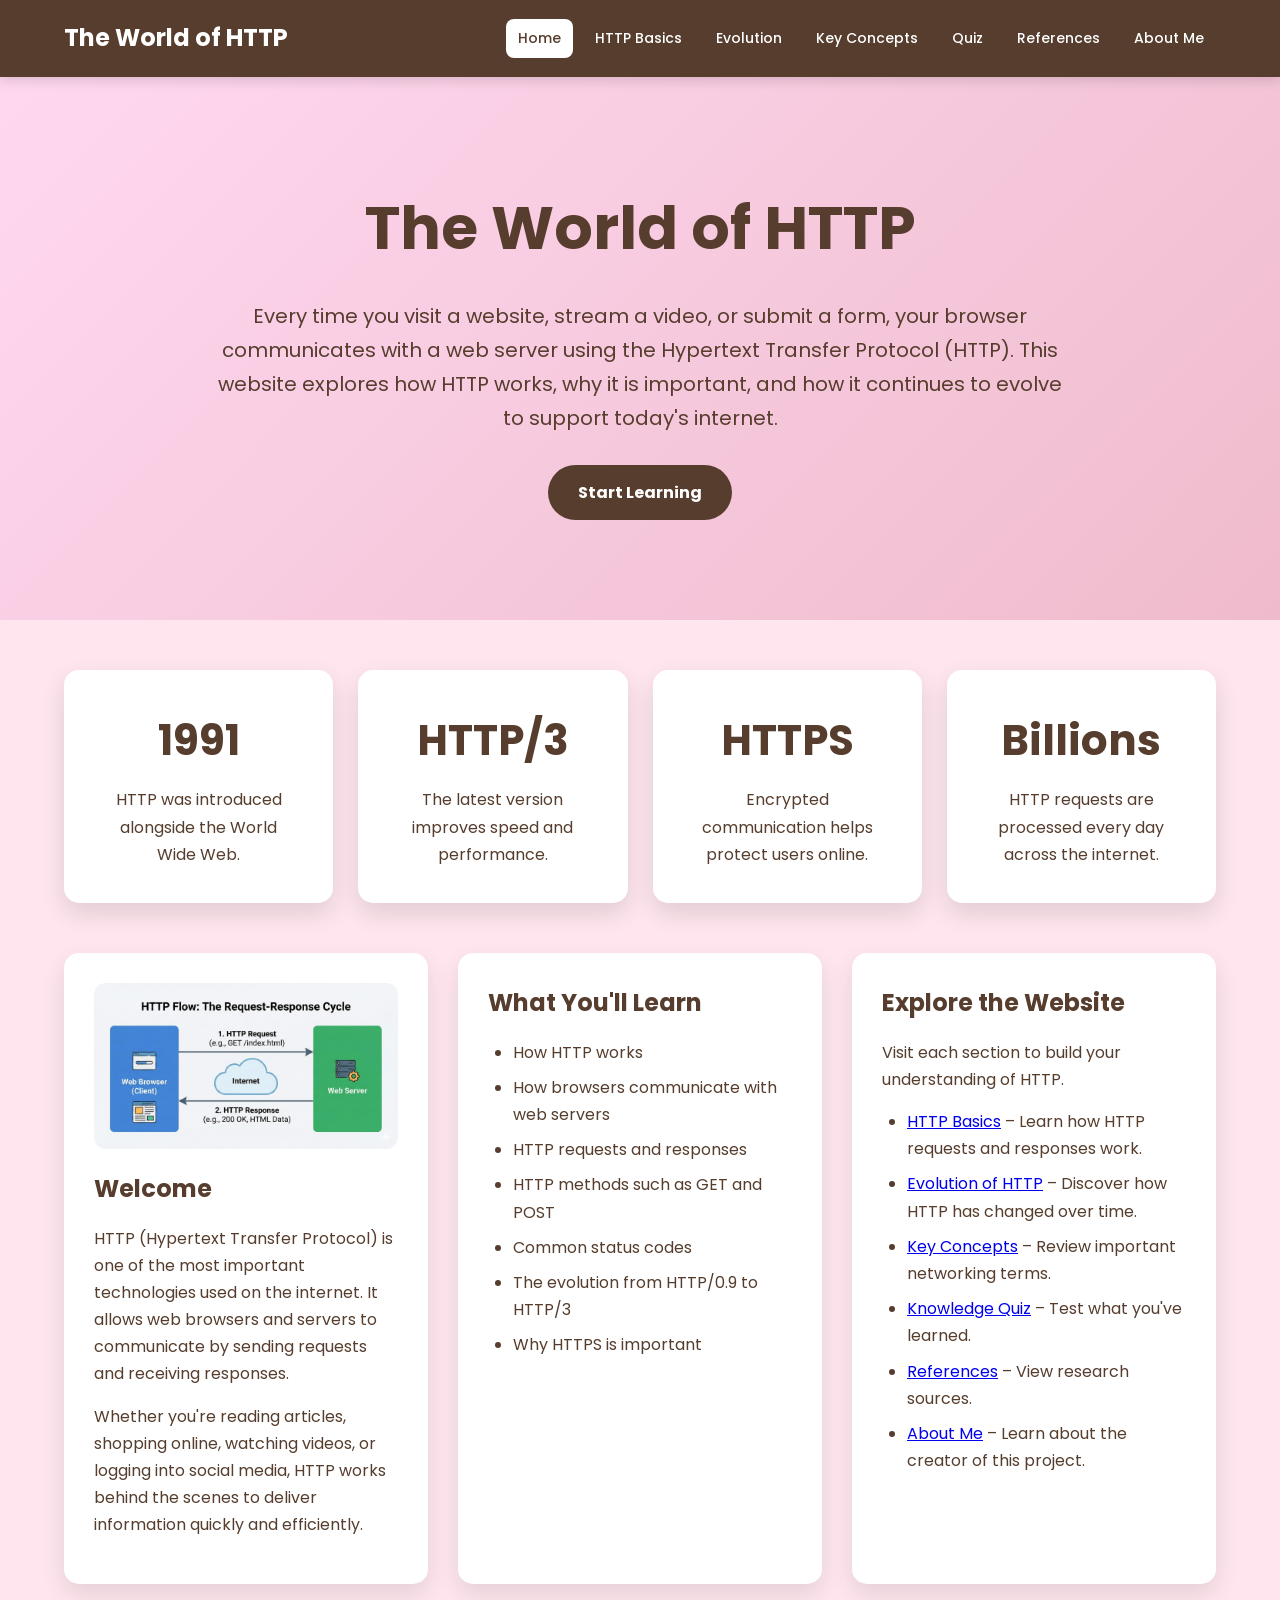
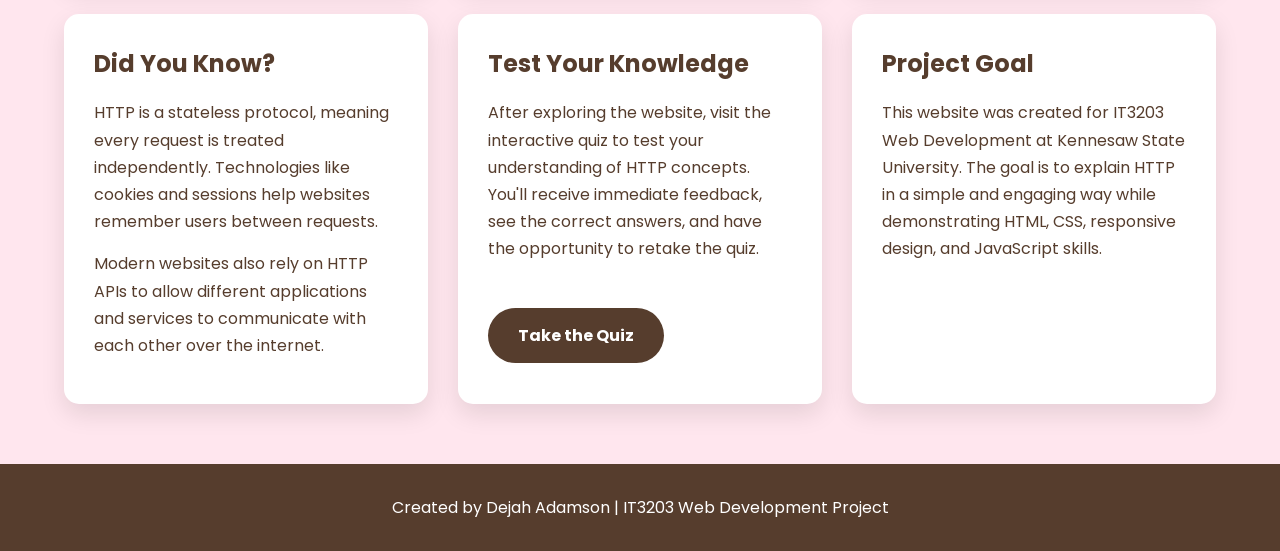
<file: index.html>
<!DOCTYPE html>
<html lang="en">

<head>

    <meta charset="UTF-8">
    <meta name="viewport" content="width=device-width, initial-scale=1.0">

    <title>The World of HTTP</title>

    <link rel="stylesheet" href="styles.css">

</head>

<body>

<header>

    <div class="logo">
        <h2>The World of HTTP</h2>
    </div>

    <nav>

        <ul>

            <li><a class="active" href="index.html">Home</a></li>
            <li><a href="topic1.html">HTTP Basics</a></li>
            <li><a href="topic2.html">Evolution</a></li>
            <li><a href="concepts.html">Key Concepts</a></li>
            <li><a href="quiz.html">Quiz</a></li>
            <li><a href="references.html">References</a></li>
            <li><a href="about.html">About Me</a></li>

        </ul>

    </nav>

</header>

<section class="hero">

    <h1>The World of HTTP</h1>

    <p>
        Every time you visit a website, stream a video, or submit a form, your browser communicates with a web server using the Hypertext Transfer Protocol (HTTP). This website explores how HTTP works, why it is important, and how it continues to evolve to support today's internet.
    </p>

    <a href="topic1.html" class="button">
        Start Learning
    </a>

</section>

<section class="stats">

    <div class="stat">

        <h2>1991</h2>

        <p>
            HTTP was introduced alongside the World Wide Web.
        </p>

    </div>

    <div class="stat">

        <h2>HTTP/3</h2>

        <p>
            The latest version improves speed and performance.
        </p>

    </div>

    <div class="stat">

        <h2>HTTPS</h2>

        <p>
            Encrypted communication helps protect users online.
        </p>

    </div>

    <div class="stat">

        <h2>Billions</h2>

        <p>
            HTTP requests are processed every day across the internet.
        </p>

    </div>

</section>

<main class="container">

    <section class="card">

        <img
            src="images/hero.jpeg"
            alt="Illustration showing communication between a web browser and a web server using HTTP."
            class="banner-image">

        <h2>Welcome</h2>

        <p>
            HTTP (Hypertext Transfer Protocol) is one of the most important technologies used on the internet. It allows web browsers and servers to communicate by sending requests and receiving responses.
        </p>

        <p>
            Whether you're reading articles, shopping online, watching videos, or logging into social media, HTTP works behind the scenes to deliver information quickly and efficiently.
        </p>

    </section>

    <section class="card">

        <h2>What You'll Learn</h2>

        <ul>

            <li>How HTTP works</li>

            <li>How browsers communicate with web servers</li>

            <li>HTTP requests and responses</li>

            <li>HTTP methods such as GET and POST</li>

            <li>Common status codes</li>

            <li>The evolution from HTTP/0.9 to HTTP/3</li>

            <li>Why HTTPS is important</li>

        </ul>

    </section>

    <section class="card">

        <h2>Explore the Website</h2>

        <p>
            Visit each section to build your understanding of HTTP.
        </p>

        <ul>

            <li><a href="topic1.html">HTTP Basics</a> – Learn how HTTP requests and responses work.</li>

            <li><a href="topic2.html">Evolution of HTTP</a> – Discover how HTTP has changed over time.</li>

            <li><a href="concepts.html">Key Concepts</a> – Review important networking terms.</li>

            <li><a href="quiz.html">Knowledge Quiz</a> – Test what you've learned.</li>

            <li><a href="references.html">References</a> – View research sources.</li>

            <li><a href="about.html">About Me</a> – Learn about the creator of this project.</li>

        </ul>

    </section>

    <section class="card">

        <h2>Did You Know?</h2>

        <p>
            HTTP is a stateless protocol, meaning every request is treated independently. Technologies like cookies and sessions help websites remember users between requests.
        </p>

        <p>
            Modern websites also rely on HTTP APIs to allow different applications and services to communicate with each other over the internet.
        </p>

    </section>

    <section class="card">

        <h2>Test Your Knowledge</h2>

        <p>
            After exploring the website, visit the interactive quiz to test your understanding of HTTP concepts. You'll receive immediate feedback, see the correct answers, and have the opportunity to retake the quiz.
        </p>

        <a href="quiz.html" class="button">
            Take the Quiz
        </a>

    </section>

    <section class="card">

        <h2>Project Goal</h2>

        <p>
            This website was created for IT3203 Web Development at Kennesaw State University. The goal is to explain HTTP in a simple and engaging way while demonstrating HTML, CSS, responsive design, and JavaScript skills.
        </p>

    </section>

</main>

<footer>

    <p>
        Created by Dejah Adamson | IT3203 Web Development Project
    </p>

</footer>

</body>

</html>
</file>
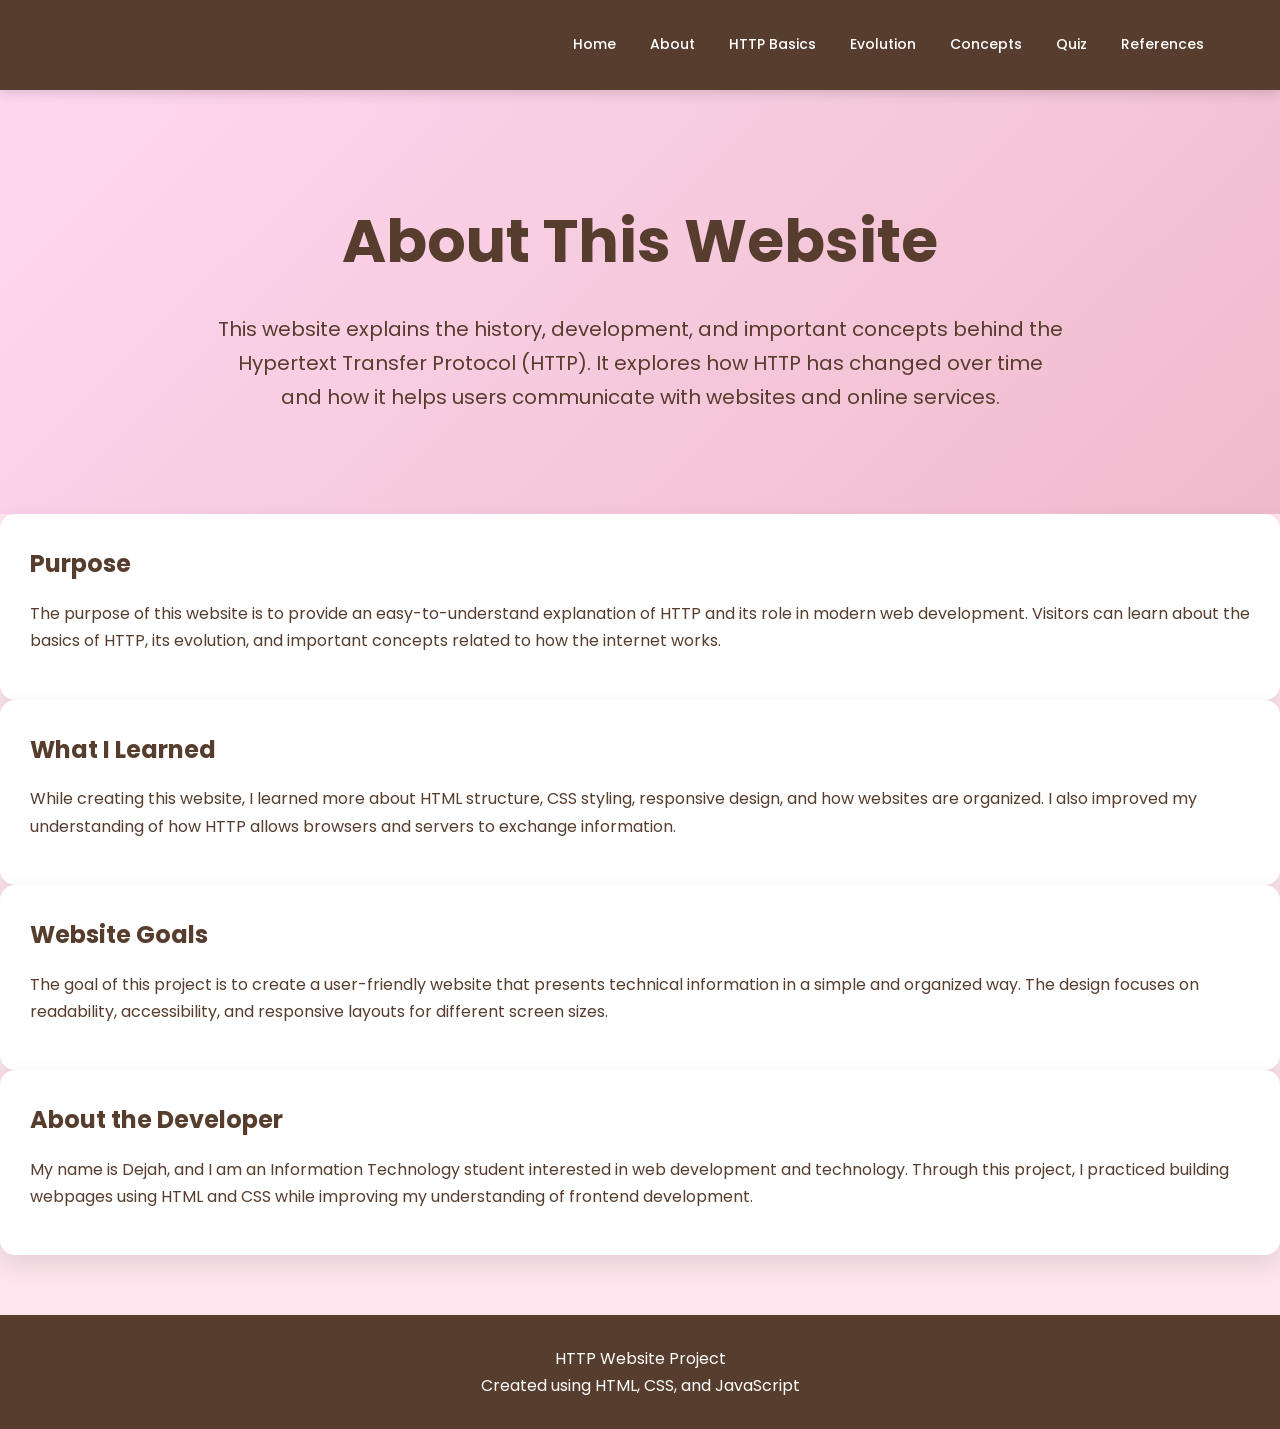
<file: about.html>
<!DOCTYPE html>
<html lang="en">

<head>

    <meta charset="UTF-8">
    <meta name="viewport" content="width=device-width, initial-scale=1.0">

    <title>About Me</title>

    <link rel="stylesheet" href="styles.css">

</head>

<body>

<header>

    <h1>About Me</h1>

    <nav>
        <ul>
            <li><a href="index.html">Home</a></li>
            <li><a href="about.html">About</a></li>
            <li><a href="topic1.html">HTTP Basics</a></li>
            <li><a href="topic2.html">Evolution</a></li>
            <li><a href="concepts.html">Concepts</a></li>
            <li><a href="quiz.html">Quiz</a></li>
            <li><a href="references.html">References</a></li>
        </ul>
    </nav>

</header>


<main>

<section class="hero">

    <h1>About This Website</h1>

    <p>
        This website explains the history, development, and important concepts
        behind the Hypertext Transfer Protocol (HTTP). It explores how HTTP
        has changed over time and how it helps users communicate with websites
        and online services.
    </p>

</section>


<section class="content-container">

    <div class="card">

        <h2>Purpose</h2>

        <p>
            The purpose of this website is to provide an easy-to-understand
            explanation of HTTP and its role in modern web development.
            Visitors can learn about the basics of HTTP, its evolution,
            and important concepts related to how the internet works.
        </p>

    </div>


    <div class="card">

        <h2>What I Learned</h2>

        <p>
            While creating this website, I learned more about HTML structure,
            CSS styling, responsive design, and how websites are organized.
            I also improved my understanding of how HTTP allows browsers
            and servers to exchange information.
        </p>

    </div>


    <div class="card">

        <h2>Website Goals</h2>

        <p>
            The goal of this project is to create a user-friendly website
            that presents technical information in a simple and organized way.
            The design focuses on readability, accessibility, and responsive
            layouts for different screen sizes.
        </p>

    </div>

</section>


<section class="content-container">

    <div class="card">

        <h2>About the Developer</h2>

        <p>
            My name is Dejah, and I am an Information Technology student
            interested in web development and technology. Through this project,
            I practiced building webpages using HTML and CSS while improving
            my understanding of frontend development.
        </p>

    </div>

</section>

</main>


<footer>

    <p>HTTP Website Project</p>

    <p>
        Created using HTML, CSS, and JavaScript
    </p>

</footer>


</body>

</html>
</file>
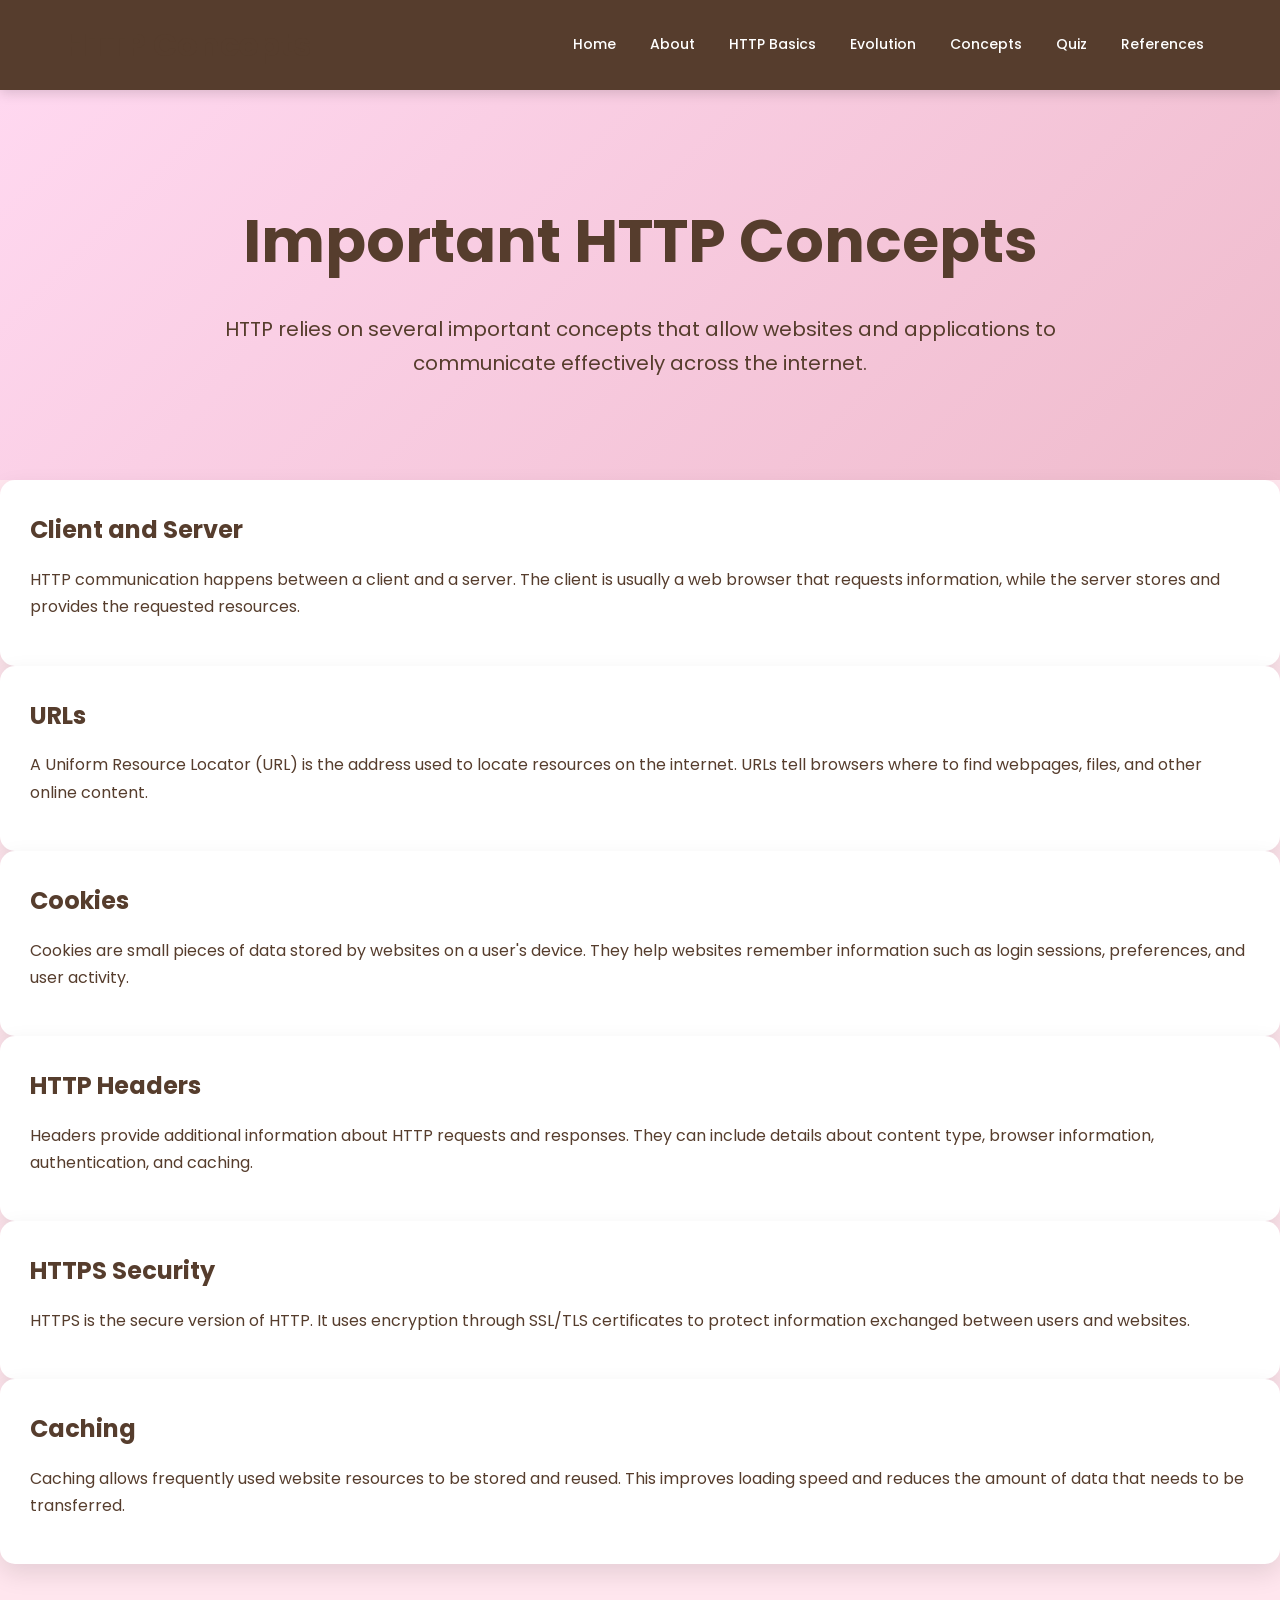
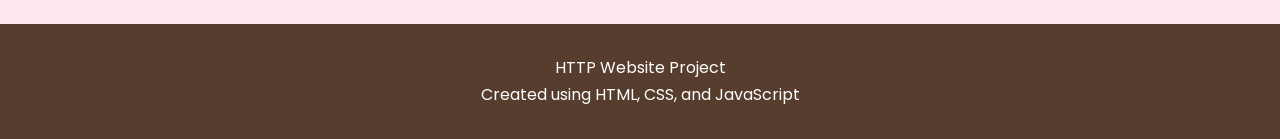
<file: concepts.html>
<!DOCTYPE html>
<html lang="en">

<head>

    <meta charset="UTF-8">
    <meta name="viewport" content="width=device-width, initial-scale=1.0">

    <title>HTTP Concepts</title>

    <link rel="stylesheet" href="styles.css">

</head>


<body>


<header>

    <h1>HTTP Concepts</h1>

    <nav>

        <ul>

            <li><a href="index.html">Home</a></li>
            <li><a href="about.html">About</a></li>
            <li><a href="topic1.html">HTTP Basics</a></li>
            <li><a href="topic2.html">Evolution</a></li>
            <li><a href="concepts.html">Concepts</a></li>
            <li><a href="quiz.html">Quiz</a></li>
            <li><a href="references.html">References</a></li>

        </ul>

    </nav>

</header>



<main>


<section class="hero">

    <h1>Important HTTP Concepts</h1>

    <p>
        HTTP relies on several important concepts that allow websites and
        applications to communicate effectively across the internet.
    </p>

</section>



<section class="content-container">


<div class="card">

    <h2>Client and Server</h2>

    <p>
        HTTP communication happens between a client and a server. The client
        is usually a web browser that requests information, while the server
        stores and provides the requested resources.
    </p>

</div>



<div class="card">

    <h2>URLs</h2>

    <p>
        A Uniform Resource Locator (URL) is the address used to locate
        resources on the internet. URLs tell browsers where to find webpages,
        files, and other online content.
    </p>

</div>



<div class="card">

    <h2>Cookies</h2>

    <p>
        Cookies are small pieces of data stored by websites on a user's device.
        They help websites remember information such as login sessions,
        preferences, and user activity.
    </p>

</div>



<div class="card">

    <h2>HTTP Headers</h2>

    <p>
        Headers provide additional information about HTTP requests and
        responses. They can include details about content type, browser
        information, authentication, and caching.
    </p>

</div>



<div class="card">

    <h2>HTTPS Security</h2>

    <p>
        HTTPS is the secure version of HTTP. It uses encryption through
        SSL/TLS certificates to protect information exchanged between users
        and websites.
    </p>

</div>



<div class="card">

    <h2>Caching</h2>

    <p>
        Caching allows frequently used website resources to be stored and
        reused. This improves loading speed and reduces the amount of data
        that needs to be transferred.
    </p>

</div>



</section>


</main>



<footer>

    <p>HTTP Website Project</p>

    <p>
        Created using HTML, CSS, and JavaScript
    </p>

</footer>



</body>

</html>
</file>
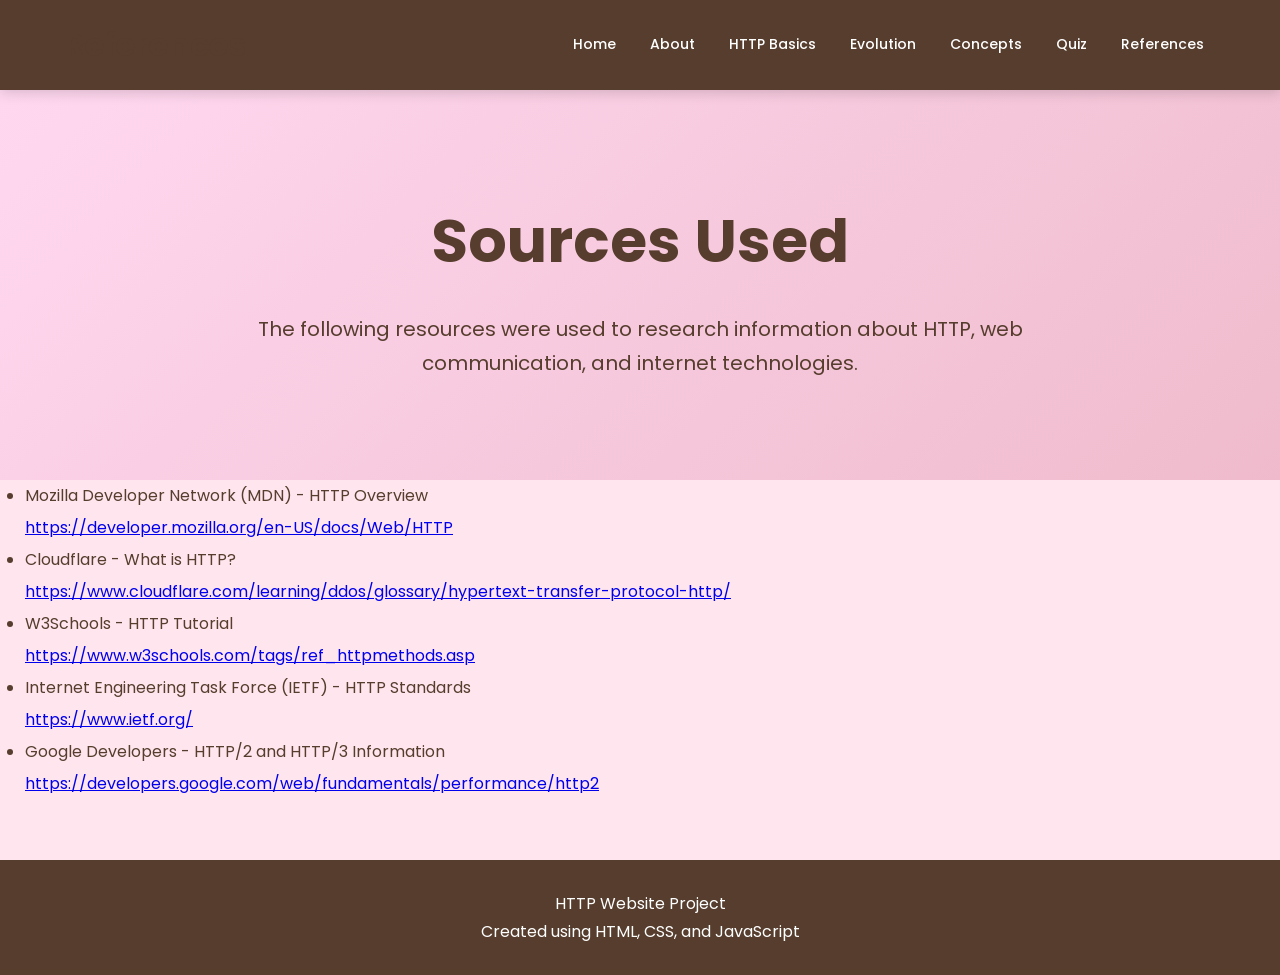
<file: references.html>
<!DOCTYPE html>
<html lang="en">

<head>

    <meta charset="UTF-8">
    <meta name="viewport" content="width=device-width, initial-scale=1.0">

    <title>References</title>

    <link rel="stylesheet" href="styles.css">

</head>


<body>


<header>

    <h1>References</h1>

    <nav>

        <ul>

            <li><a href="index.html">Home</a></li>
            <li><a href="about.html">About</a></li>
            <li><a href="topic1.html">HTTP Basics</a></li>
            <li><a href="topic2.html">Evolution</a></li>
            <li><a href="concepts.html">Concepts</a></li>
            <li><a href="quiz.html">Quiz</a></li>
            <li><a href="references.html">References</a></li>

        </ul>

    </nav>

</header>



<main>


<section class="hero">

    <h1>Sources Used</h1>

    <p>
        The following resources were used to research information about HTTP,
        web communication, and internet technologies.
    </p>

</section>



<section class="references-container">


<div class="reference-list">


<ul>


<li>
    Mozilla Developer Network (MDN) -
    HTTP Overview
    <br>
    <a href="https://developer.mozilla.org/en-US/docs/Web/HTTP"
       target="_blank">
       https://developer.mozilla.org/en-US/docs/Web/HTTP
    </a>
</li>



<li>
    Cloudflare -
    What is HTTP?
    <br>
    <a href="https://www.cloudflare.com/learning/ddos/glossary/hypertext-transfer-protocol-http/"
       target="_blank">
       https://www.cloudflare.com/learning/ddos/glossary/hypertext-transfer-protocol-http/
    </a>
</li>



<li>
    W3Schools -
    HTTP Tutorial
    <br>
    <a href="https://www.w3schools.com/tags/ref_httpmethods.asp"
       target="_blank">
       https://www.w3schools.com/tags/ref_httpmethods.asp
    </a>
</li>



<li>
    Internet Engineering Task Force (IETF) -
    HTTP Standards
    <br>
    <a href="https://www.ietf.org/"
       target="_blank">
       https://www.ietf.org/
    </a>
</li>



<li>
    Google Developers -
    HTTP/2 and HTTP/3 Information
    <br>
    <a href="https://developers.google.com/web/fundamentals/performance/http2"
       target="_blank">
       https://developers.google.com/web/fundamentals/performance/http2
    </a>
</li>


</ul>


</div>


</section>


</main>



<footer>

    <p>HTTP Website Project</p>

    <p>
        Created using HTML, CSS, and JavaScript
    </p>

</footer>



</body>

</html>
</file>
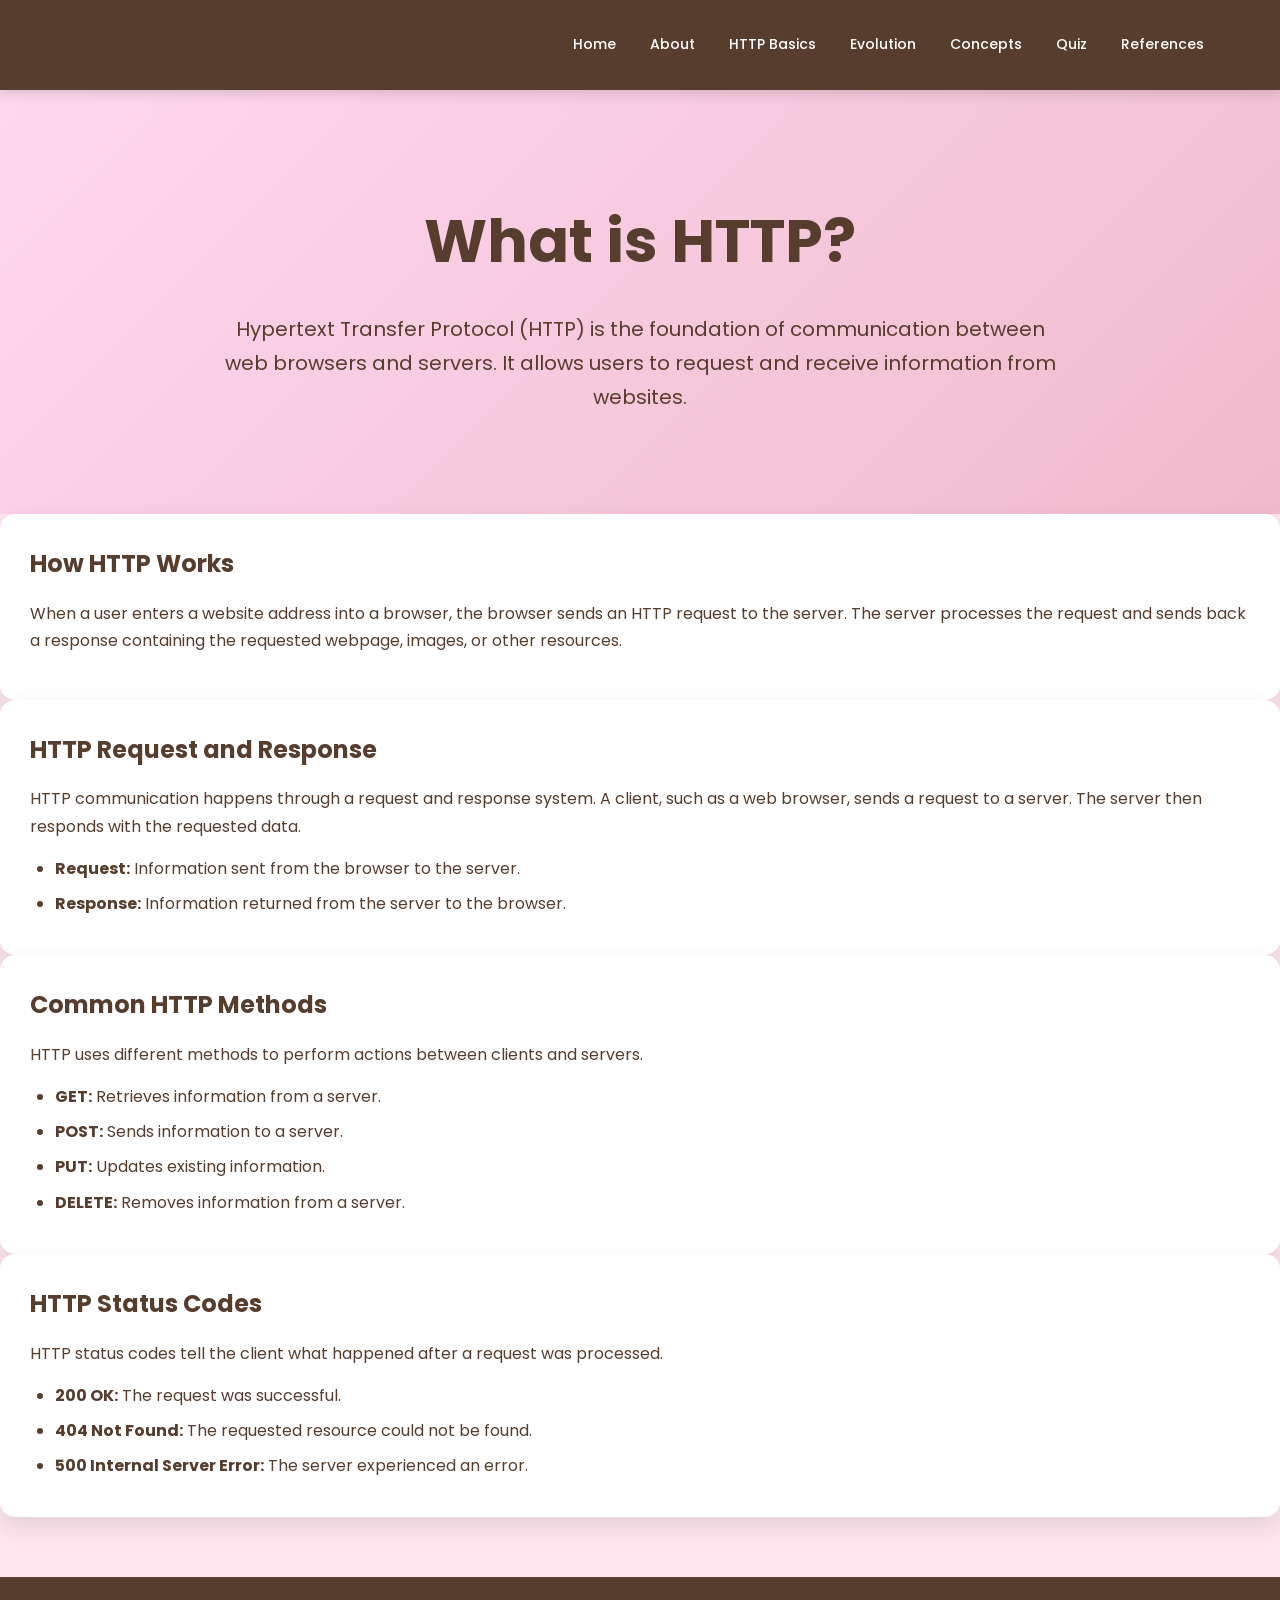
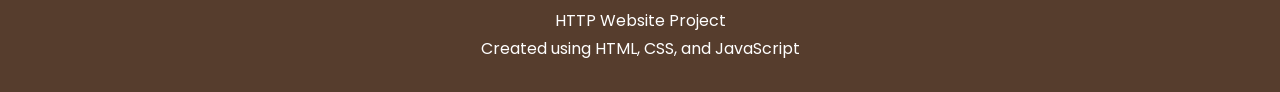
<file: topic1.html>
<!DOCTYPE html>
<html lang="en">

<head>

    <meta charset="UTF-8">
    <meta name="viewport" content="width=device-width, initial-scale=1.0">

    <title>HTTP Basics</title>

    <link rel="stylesheet" href="styles.css">

</head>


<body>


<header>

    <h1>HTTP Basics</h1>

    <nav>

        <ul>

            <li><a href="index.html">Home</a></li>
            <li><a href="about.html">About</a></li>
            <li><a href="topic1.html">HTTP Basics</a></li>
            <li><a href="topic2.html">Evolution</a></li>
            <li><a href="concepts.html">Concepts</a></li>
            <li><a href="quiz.html">Quiz</a></li>
            <li><a href="references.html">References</a></li>

        </ul>

    </nav>

</header>



<main>


<section class="hero">

    <h1>What is HTTP?</h1>

    <p>
        Hypertext Transfer Protocol (HTTP) is the foundation of communication
        between web browsers and servers. It allows users to request and
        receive information from websites.
    </p>

</section>



<section class="content-container">


<div class="card">

    <h2>How HTTP Works</h2>

    <p>
        When a user enters a website address into a browser, the browser sends
        an HTTP request to the server. The server processes the request and
        sends back a response containing the requested webpage, images, or
        other resources.
    </p>

</div>



<div class="card">

    <h2>HTTP Request and Response</h2>

    <p>
        HTTP communication happens through a request and response system.
        A client, such as a web browser, sends a request to a server. The
        server then responds with the requested data.
    </p>

    <ul>

        <li>
            <strong>Request:</strong> Information sent from the browser to the server.
        </li>

        <li>
            <strong>Response:</strong> Information returned from the server to the browser.
        </li>

    </ul>

</div>



<div class="card">

    <h2>Common HTTP Methods</h2>

    <p>
        HTTP uses different methods to perform actions between clients and
        servers.
    </p>


    <ul>

        <li>
            <strong>GET:</strong> Retrieves information from a server.
        </li>

        <li>
            <strong>POST:</strong> Sends information to a server.
        </li>

        <li>
            <strong>PUT:</strong> Updates existing information.
        </li>

        <li>
            <strong>DELETE:</strong> Removes information from a server.
        </li>

    </ul>

</div>



<div class="card">

    <h2>HTTP Status Codes</h2>

    <p>
        HTTP status codes tell the client what happened after a request was
        processed.
    </p>


    <ul>

        <li>
            <strong>200 OK:</strong> The request was successful.
        </li>

        <li>
            <strong>404 Not Found:</strong> The requested resource could not be found.
        </li>

        <li>
            <strong>500 Internal Server Error:</strong> The server experienced an error.
        </li>

    </ul>

</div>



</section>


</main>



<footer>

    <p>HTTP Website Project</p>

    <p>
        Created using HTML, CSS, and JavaScript
    </p>

</footer>



</body>

</html>
</file>
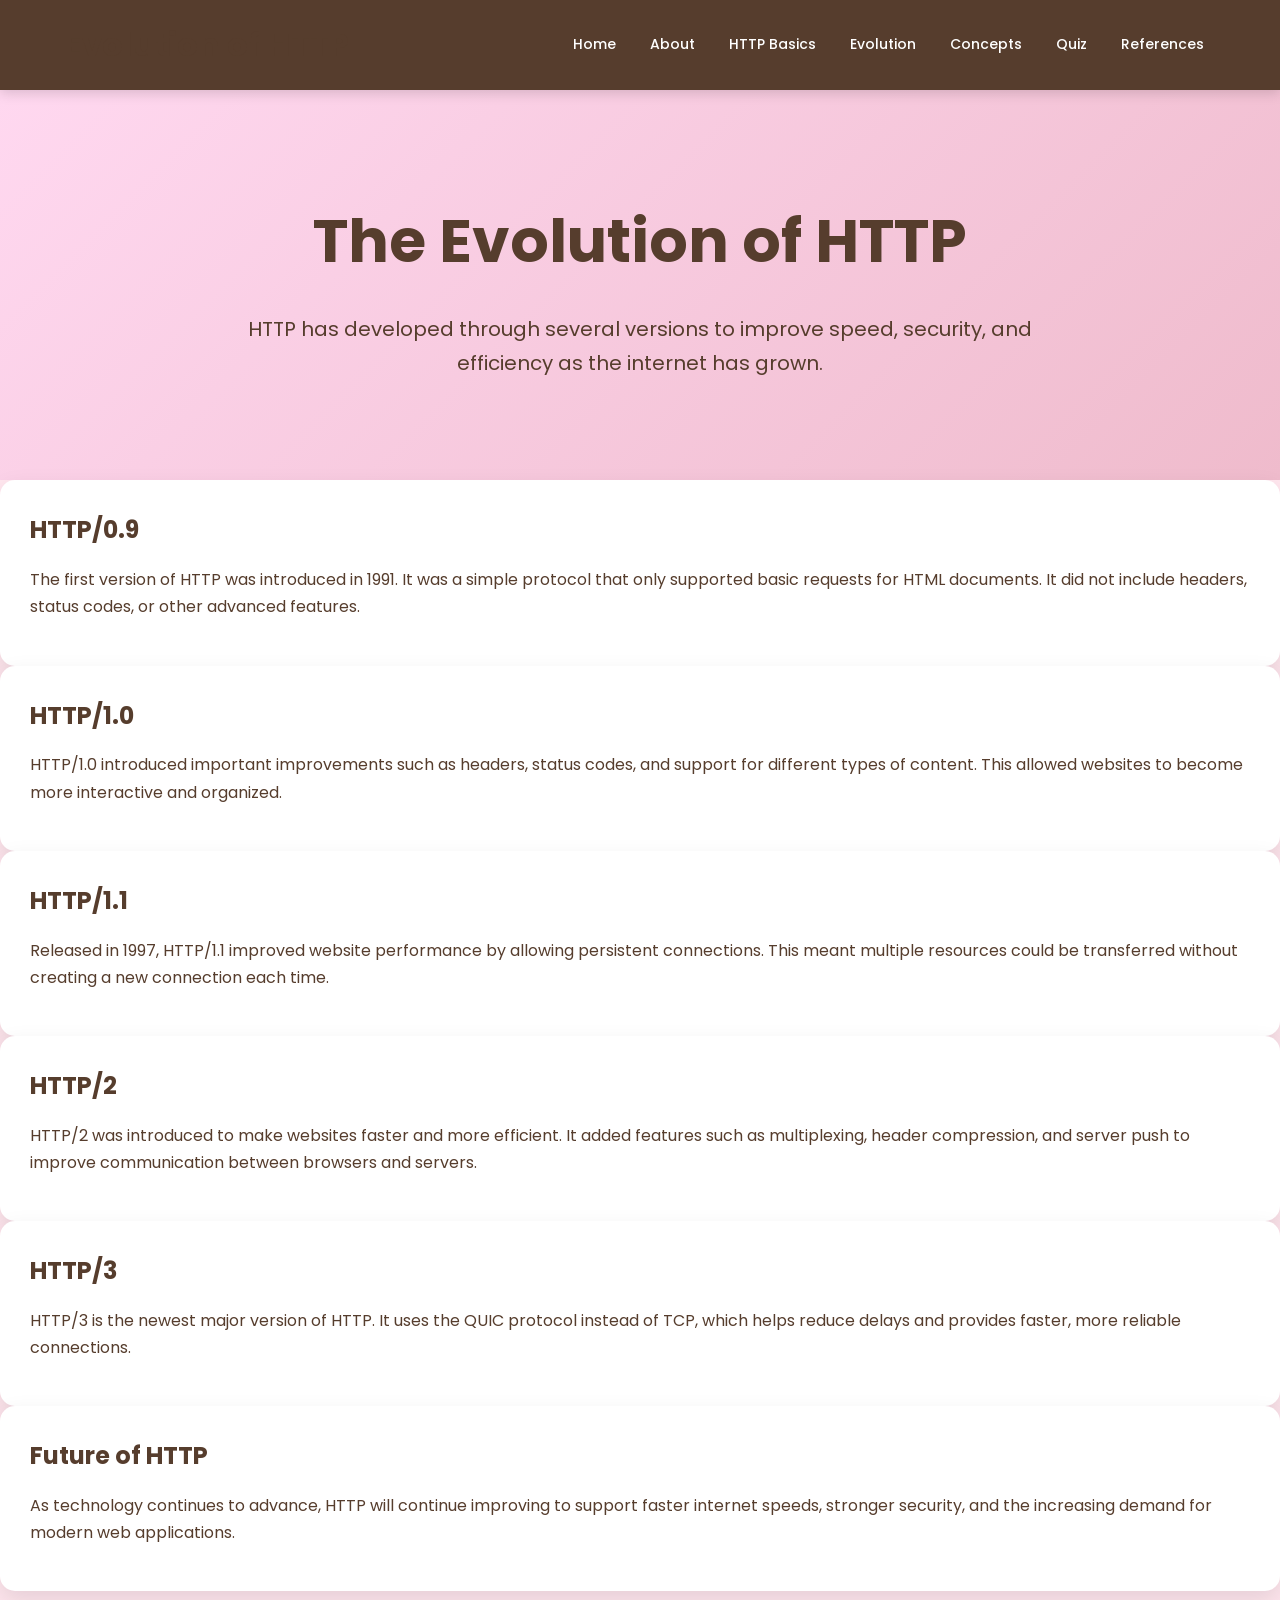
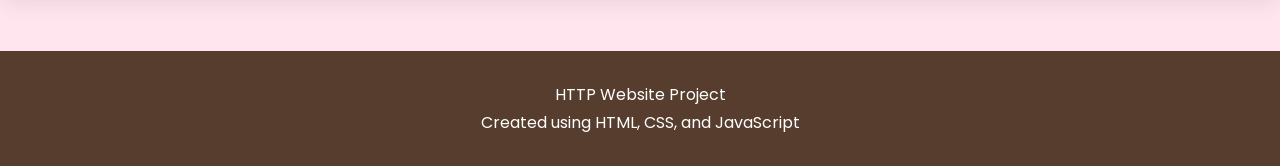
<file: topic2.html>
<!DOCTYPE html>
<html lang="en">

<head>

    <meta charset="UTF-8">
    <meta name="viewport" content="width=device-width, initial-scale=1.0">

    <title>Evolution of HTTP</title>

    <link rel="stylesheet" href="styles.css">

</head>


<body>


<header>

    <h1>Evolution of HTTP</h1>

    <nav>

        <ul>

            <li><a href="index.html">Home</a></li>
            <li><a href="about.html">About</a></li>
            <li><a href="topic1.html">HTTP Basics</a></li>
            <li><a href="topic2.html">Evolution</a></li>
            <li><a href="concepts.html">Concepts</a></li>
            <li><a href="quiz.html">Quiz</a></li>
            <li><a href="references.html">References</a></li>

        </ul>

    </nav>

</header>



<main>


<section class="hero">

    <h1>The Evolution of HTTP</h1>

    <p>
        HTTP has developed through several versions to improve speed,
        security, and efficiency as the internet has grown.
    </p>

</section>



<section class="content-container">


<div class="card">

    <h2>HTTP/0.9</h2>

    <p>
        The first version of HTTP was introduced in 1991. It was a simple
        protocol that only supported basic requests for HTML documents.
        It did not include headers, status codes, or other advanced features.
    </p>

</div>



<div class="card">

    <h2>HTTP/1.0</h2>

    <p>
        HTTP/1.0 introduced important improvements such as headers, status
        codes, and support for different types of content. This allowed
        websites to become more interactive and organized.
    </p>

</div>



<div class="card">

    <h2>HTTP/1.1</h2>

    <p>
        Released in 1997, HTTP/1.1 improved website performance by allowing
        persistent connections. This meant multiple resources could be
        transferred without creating a new connection each time.
    </p>

</div>



<div class="card">

    <h2>HTTP/2</h2>

    <p>
        HTTP/2 was introduced to make websites faster and more efficient.
        It added features such as multiplexing, header compression, and
        server push to improve communication between browsers and servers.
    </p>

</div>



<div class="card">

    <h2>HTTP/3</h2>

    <p>
        HTTP/3 is the newest major version of HTTP. It uses the QUIC protocol
        instead of TCP, which helps reduce delays and provides faster,
        more reliable connections.
    </p>

</div>



<div class="card">

    <h2>Future of HTTP</h2>

    <p>
        As technology continues to advance, HTTP will continue improving to
        support faster internet speeds, stronger security, and the increasing
        demand for modern web applications.
    </p>

</div>



</section>


</main>



<footer>

    <p>HTTP Website Project</p>

    <p>
        Created using HTML, CSS, and JavaScript
    </p>

</footer>



</body>

</html>
</file>
<file: styles.css>
@import url('https://fonts.googleapis.com/css2?family=Poppins:wght@300;400;500;600;700&display=swap');

*{
    margin:0;
    padding:0;
    box-sizing:border-box;
}

html{
    scroll-behavior:smooth;
}

body{
    font-family:'Poppins',sans-serif;
    background:#ffe6ee;
    color:#563d2d;
    line-height:1.7;
}

header{
    background:#563d2d;
    display:flex;
    justify-content:space-between;
    align-items:center;
    padding:18px 5%;
    position:sticky;
    top:0;
    z-index:999;
    box-shadow:0 3px 12px rgba(0,0,0,.15);
}

.logo h2{
    color:white;
    font-size:24px;
    white-space:nowrap;
}

nav{
    flex:1;
}

nav ul{
    display:flex;
    justify-content:flex-end;
    align-items:center;
    gap:10px;
    list-style:none;
    flex-wrap:wrap;
}

nav li{
    list-style:none;
}

nav a{
    color:white;
    text-decoration:none;
    padding:8px 12px;
    border-radius:8px;
    transition:.3s;
    font-weight:500;
    font-size:14px;
    display:block;
}

nav a:hover{
    background:white;
    color:#563d2d;
}

.active{
    background:white;
    color:#563d2d !important;
}

.hero{
    background:linear-gradient(135deg,#FFD8F0,#EFBBCC);
    color:#563d2d;
    text-align:center;
    padding:100px 20px;
}

.hero h1{
    font-size:60px;
    margin-bottom:20px;
}

.hero p{
    max-width:850px;
    margin:auto;
    font-size:20px;
}

.button,
button{
    display:inline-block;
    background:#563d2d;
    color:white;
    text-decoration:none;
    border:none;
    border-radius:40px;
    padding:14px 30px;
    font-size:16px;
    font-weight:bold;
    cursor:pointer;
    transition:.3s;
}

.button{
    margin-top:30px;
}

button{
    margin:10px 8px 0 0;
}

.button:hover,
button:hover{
    background:#8b5e3c;
    transform:translateY(-3px);
}

.stats{
    width:90%;
    max-width:1200px;
    margin:50px auto;
    display:grid;
    grid-template-columns:repeat(auto-fit,minmax(220px,1fr));
    gap:25px;
}

.stat{
    background:white;
    border-radius:15px;
    padding:35px;
    text-align:center;
    box-shadow:0 10px 25px rgba(0,0,0,.12);
    transition:.3s;
}

.stat:hover{
    transform:translateY(-8px);
}

.stat h2{
    font-size:42px;
    color:#563d2d;
}

.stat p{
    margin-top:10px;
}

.container{
    width:90%;
    max-width:1200px;
    margin:50px auto;
    display:grid;
    grid-template-columns:repeat(auto-fit,minmax(300px,1fr));
    gap:30px;
}

.card{
    background:white;
    border-radius:15px;
    padding:30px;
    box-shadow:0 10px 25px rgba(0,0,0,.10);
    transition:.3s;
}

.card:hover{
    transform:translateY(-8px);
}

.card h2{
    margin-bottom:15px;
    color:#563d2d;
}

.card h3{
    margin-bottom:10px;
}

.card p{
    margin-bottom:15px;
}

.card ul,
.card ol{
    margin-left:25px;
}

.card li{
    margin-bottom:8px;
}

.banner-image{
    width:100%;
    height:auto;
    display:block;
    border-radius:12px;
    margin-bottom:20px;
}

.table-wrapper{
    overflow-x:auto;
    width:100%;
}

table{
    width:100%;
    border-collapse:collapse;
    margin-top:15px;
    min-width:600px;
}

th{
    background:#563d2d;
    color:white;
    white-space:nowrap;
}

th,
td{
    border:1px solid #ddd;
    padding:12px;
    text-align:left;
}

tr:nth-child(even){
    background:#fff3f7;
}

a{
    word-break:break-word;
}

.quiz-question{
    margin-bottom:35px;
}

.quiz-question label{
    display:block;
    margin:10px 0;
    cursor:pointer;
}

input[type="text"]{
    width:100%;
    padding:12px;
    margin-top:10px;
    border-radius:8px;
    border:1px solid #ccc;
    font-size:16px;
}

input[type="radio"],
input[type="checkbox"]{
    margin-right:8px;
}

#results{
    margin-top:30px;
    padding:20px;
    background:#fff3f7;
    border-radius:12px;
    word-wrap:break-word;
    overflow-wrap:break-word;
}

.correct{
    color:green;
    font-weight:bold;
}

.incorrect{
    color:red;
    font-weight:bold;
}

.pass{
    color:green;
}

.fail{
    color:red;
} footer{
    background:#563d2d;
    color:white;
    text-align:center;
    padding:30px;
    margin-top:60px;
}

footer a{
    color:white;
    text-decoration:none;
}

footer a:hover{
    color:#FFD8F0;
}

button:focus,
.button:focus,
nav a:focus,
input:focus{
    outline:3px solid #EFBBCC;
    outline-offset:2px;
}

.card,
.stat{
    animation:fadeUp .8s ease;
}

@keyframes fadeUp{

    from{
        opacity:0;
        transform:translateY(25px);
    }

    to{
        opacity:1;
        transform:translateY(0);
    }

}

.references-container{
    display:block;
    max-width:1100px;
}

.references-container .card{
    margin-bottom:30px;
}

.references-container .card:hover{
    transform:none;
}

.references-container table{
    width:100%;
    font-size:15px;
}

.references-container td{
    vertical-align:top;
}

.references-container ul{
    margin-left:25px;
    line-height:2;
}

@media (max-width:900px){

    header{
        flex-direction:column;
        gap:15px;
        padding:20px;
    }

    .logo{
        text-align:center;
    }

    nav{
        width:100%;
    }

    nav ul{
        justify-content:center;
    }

    .hero{
        padding:80px 20px;
    }

    .hero h1{
        font-size:42px;
    }

    .hero p{
        font-size:18px;
    }

    .container{
        grid-template-columns:1fr;
    }

    .stats{
        grid-template-columns:repeat(2,1fr);
    }

    table{
        min-width:500px;
    }

}

@media (max-width:600px){

    header{
        padding:15px;
    }

    .logo h2{
        font-size:20px;
        text-align:center;
    }

    nav ul{
        flex-direction:column;
        align-items:stretch;
        gap:8px;
    }

    nav li{
        width:100%;
    }

    nav a{
        width:100%;
        text-align:center;
        padding:12px;
    }

    .hero{
        padding:60px 15px;
    }

    .hero h1{
        font-size:30px;
    }

    .hero p{
        font-size:16px;
    }

    .container{
        width:95%;
        grid-template-columns:1fr;
        gap:20px;
    }

    .card{
        padding:20px;
    }

    .stats{
        grid-template-columns:1fr;
    }

    .stat{
        padding:25px;
    }

    .button,
    button{
        width:100%;
        text-align:center;
        margin:10px 0;
    }

    .quiz-question{
        font-size:15px;
    }

    input[type="text"]{
        font-size:16px;
    }

    table{
        min-width:450px;
    }

}
</file>
